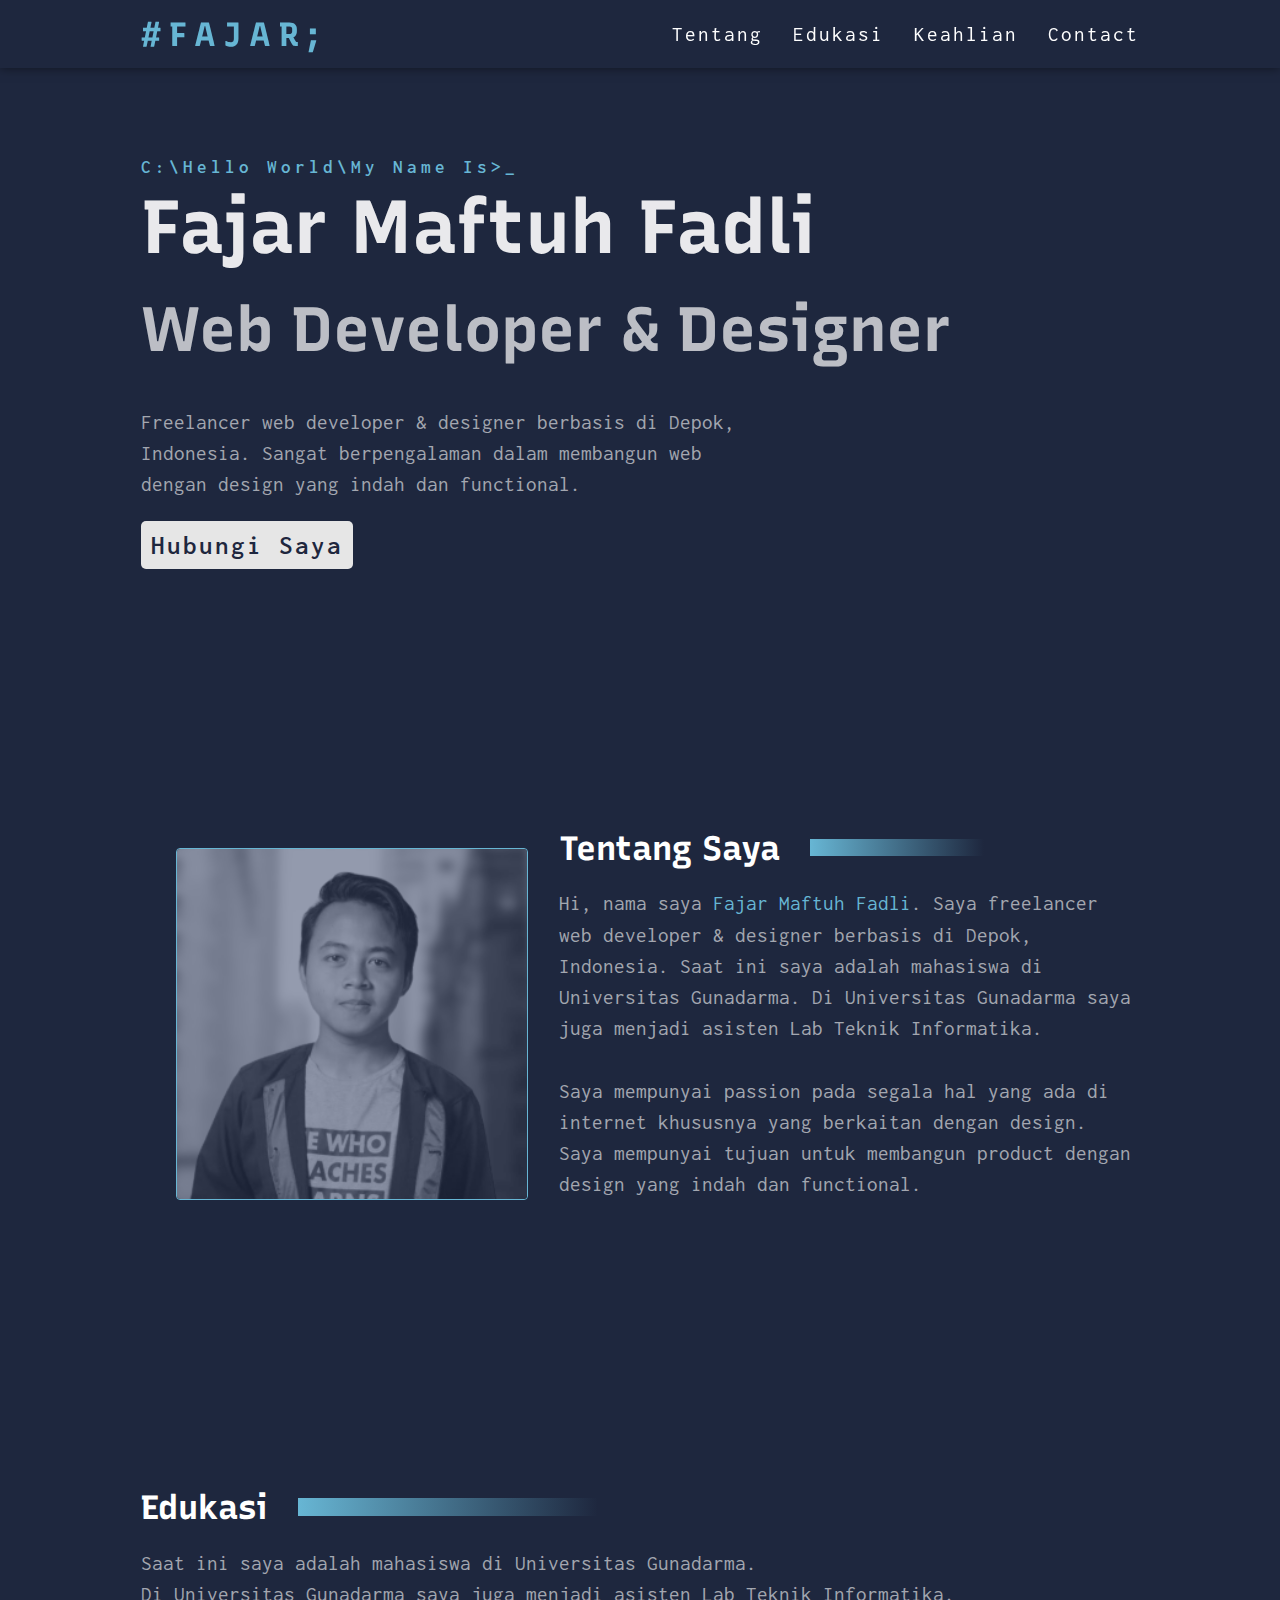
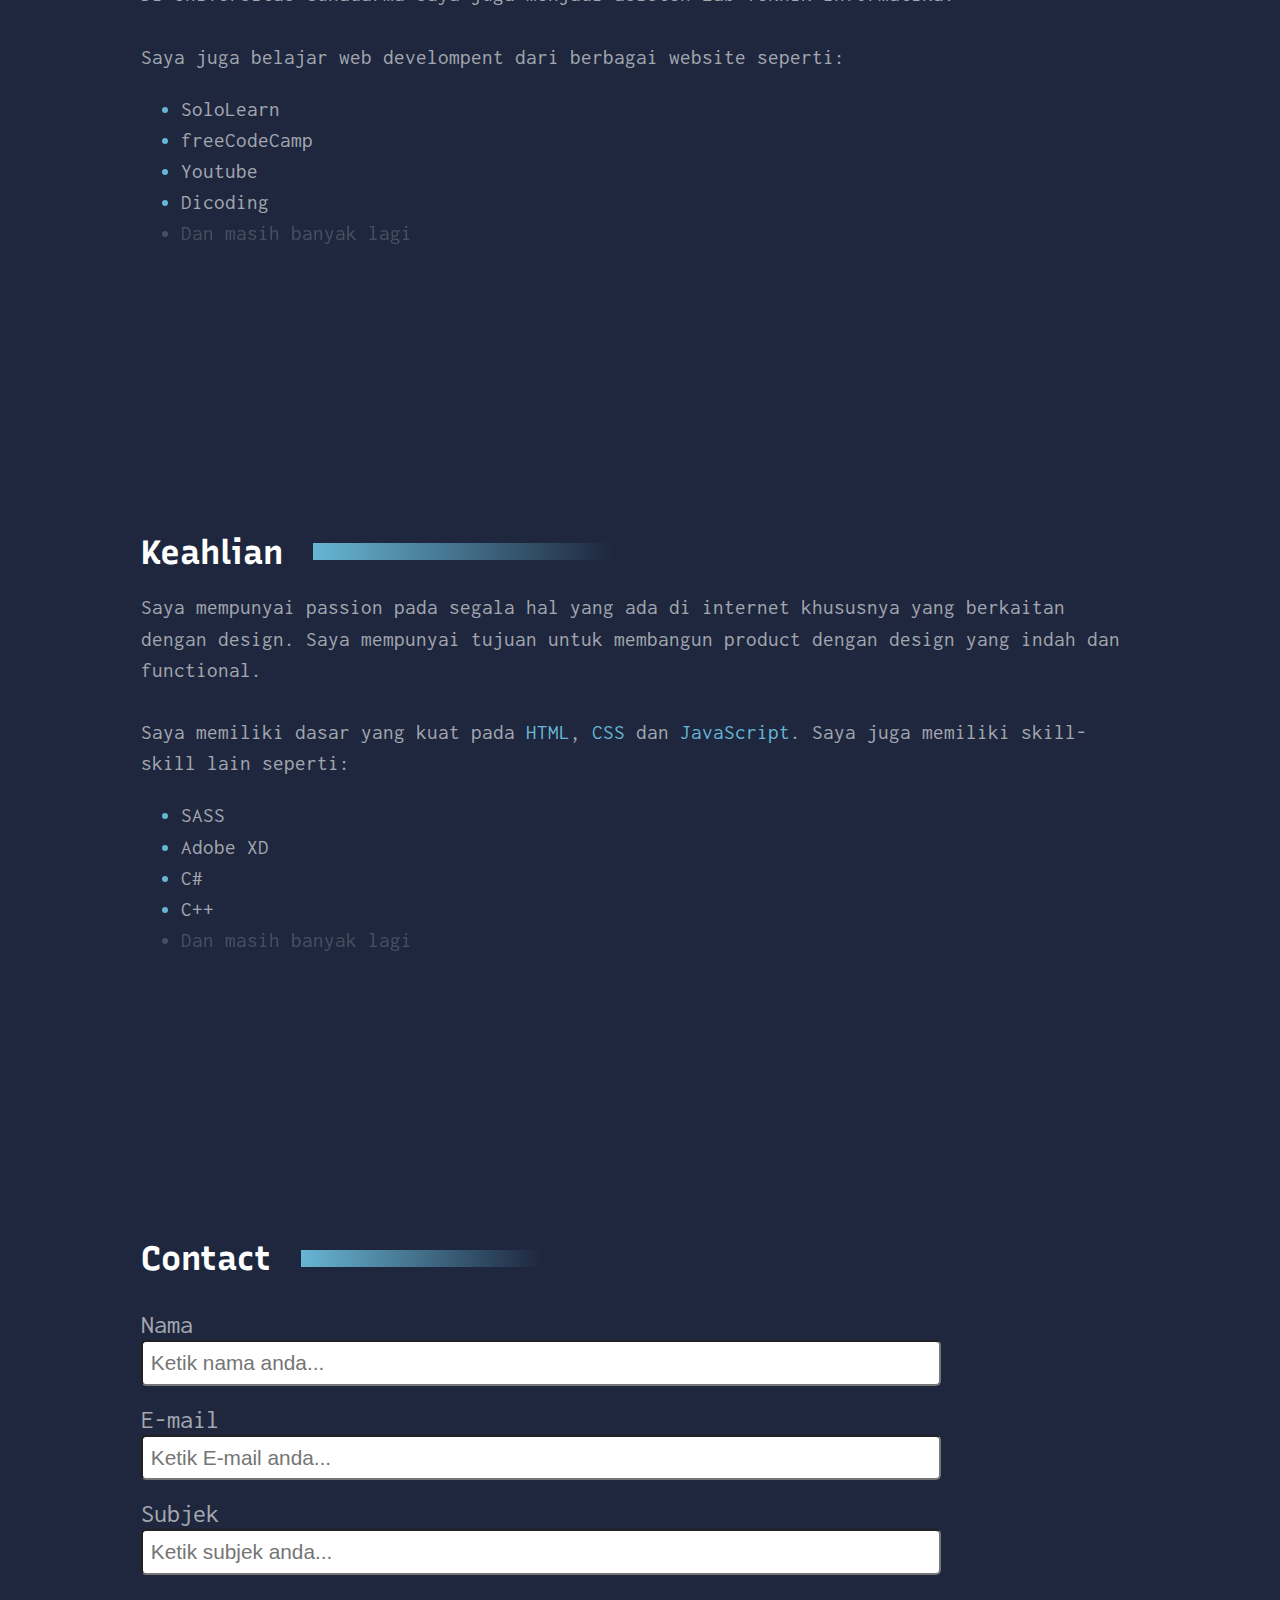
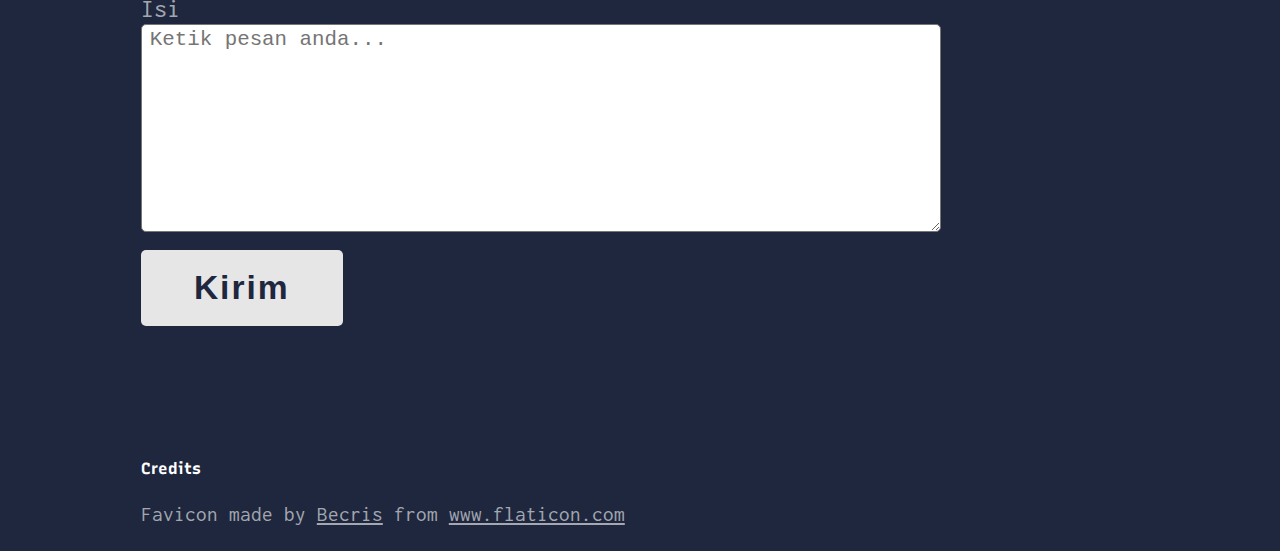
<file: index.html>
<!DOCTYPE html>
<html lang="en">

<head>
  <meta charset="UTF-8" />
  <meta name="viewport" content="width=device-width, initial-scale=1.0" />
  <title>Fajar Maftuh Fadli</title>

  <link rel="icon" href="img/favicon.svg">
  <link href="https://fonts.googleapis.com/css2?family=Recursive:wght@700&family=Roboto+Condensed:wght@700&display=swap"
    rel="stylesheet" />
  <link href="https://fonts.googleapis.com/css2?family=Inconsolata&display=swap" rel="stylesheet" />
  <link rel="stylesheet" href="css/default.css" />
</head>

<body>
  <header id="header-nav">
    <div id="nav-wrapper">
      <nav>
        <a href="#">
          <h2 id="logo">#FAJAR;</h2>
        </a>
          <ul id="nav-list">
            <li><a onclick="hamburgerAnim(this)" href="#about-me">Tentang</a></li>
            <li><a onclick="hamburgerAnim(this)" href="#education">Edukasi</a></li>
            <li><a onclick="hamburgerAnim(this)" href="#skill">Keahlian</a></li>
            <li><a onclick="hamburgerAnim(this)" href="#contact">Contact</a></li>
          </ul>
        <div id="hamburger-menu" onclick="hamburgerAnim(this)">
          <div id="hamburger-button">
            <div id="strip-1" class="hamburger-strip"></div>
            <div id="strip-2" class="hamburger-strip"></div>
            <div id="strip-3" class="hamburger-strip"></div>
          </div>
          <div></div>
        </div>
      </nav>
    </div>
  </header>
  <div id="line-wrapper">
    <div>
      <div id="line1-wrapper">
        <div class="line1" style="position: relative; top: 50px;"></div>
        <div class="line1" style="position: relative; top: 25px;"></div>
        <div class="line1"></div>
      </div>
      <div id="page-number-wrapper">
        <p id="page-number">01</p>
      </div>
    </div>
    <div id="line2"></div>
  </div>
  </div>
  <main>
    <section id="intro" class="content-wrapper">
      <p id="hello">C:\Hello World\My Name Is>_</p>
      <h1 id="name">Fajar Maftuh Fadli</h1>
      <h2 id="title">Web Developer & Designer</h2>
      <p id="sort-desc">
        Freelancer web developer & designer berbasis di Depok, Indonesia.
        Sangat berpengalaman dalam membangun web dengan design yang indah dan
        functional.
      </p>
      <a id="button1" href="#contact">Hubungi Saya</a>
      <div id="button-shadow"></div>
    </section>
    <section id="about-me" class="content-wrapper">
      <aside>
        <div id="photo">
          <div id="photo-wrapper">
            <img src="img/my-Photo.png" alt="My Portrait">
            <div id="my-photo-layer"></div>
          </div>
        </div>
        <article id="desc-wrappper">
          <div class="section-titles">
            <h3>Tentang Saya</h3>
            <div id="title-strip"></div>
          </div>
          <div id="about-desc">
            <p>Hi, nama saya <span class="blue-span">Fajar Maftuh Fadli</span>. Saya freelancer web developer & designer
              berbasis di Depok, Indonesia. Saat ini saya adalah mahasiswa di Universitas Gunadarma. Di Universitas
              Gunadarma
              saya juga menjadi asisten Lab Teknik Informatika.<br><br>Saya mempunyai passion pada segala hal yang ada
              di internet khususnya yang berkaitan dengan design. Saya mempunyai tujuan untuk membangun product dengan
              design yang indah dan functional.</p>
          </div>
        </article>
      </aside>
    </section>
    <section id="education" class="content-wrapper">
      <article id="desc-wrappper">
        <div class="section-titles">
          <h3>Edukasi</h3>
          <div id="title-strip"></div>
        </div>
        <p>Saat ini saya adalah mahasiswa di Universitas Gunadarma.<br>Di Universitas Gunadarma saya juga menjadi
          asisten Lab Teknik Informatika.<br><br>Saya juga belajar web develompent dari berbagai website seperti:</p>
        <ul>
          <li class="the-lists"><a target="_blank" href="https://www.sololearn.com/">SoloLearn</a></li>
          <li class="the-lists"><a target="_blank" href="https://www.freecodecamp.org/">freeCodeCamp</a></li>
          <li class="the-lists"><a target="_blank" href="https://www.youtube.com/">Youtube</a></li>
          <li class="the-lists"><a target="_blank" href="https://www.dicoding.com/">Dicoding</a></li>
          <li style="opacity: 0.3;">Dan masih banyak lagi</li>
        </ul>
      </article>
    </section>
    <section id="skill" class="content-wrapper">
      <article id="desc-wrappper">
        <div class="section-titles">
          <h3>Keahlian</h3>
          <div id="title-strip"></div>
        </div>
        <p>
          Saya mempunyai passion pada segala hal yang ada di internet khususnya yang berkaitan dengan design. Saya
          mempunyai tujuan untuk membangun product dengan design yang indah dan functional.<br><br>Saya memiliki dasar
          yang kuat pada <span class="blue-span">HTML</span>, <span class="blue-span">CSS</span> dan <span
            class="blue-span">JavaScript</span>. Saya juga memiliki skill-skill lain seperti:
        </p>
        <ul>
          <li class="the-lists"><a href="#">SASS</a></li>
          <li class="the-lists"><a href="#">Adobe XD</a></li>
          <li class="the-lists"><a href="#">C#</a></li>
          <li class="the-lists"><a href="#">C++</a></li>
          <li style="opacity: 0.3;">Dan masih banyak lagi</li>
        </ul>
      </article>
    </section>
    <!-- <section id="article" class="content-wrapper"></section> -->
    <section id="contact" class="content-wrapper">
      <div class="section-titles">
        <h3>Contact</h3>
        <div id="title-strip"></div>
      </div>
      <form>

        <label for="fname">Nama</label>
        <input type="text" id="fname" name="nama" placeholder="Ketik nama anda...">
    
        <label for="e-mail">E-mail</label>
        <input type="text" id="e-mail" name="e-mail" placeholder="Ketik E-mail anda...">
        
        <label for="subjek">Subjek</label>
        <input type="text" id="subjek" name="subjek" placeholder="Ketik subjek anda...">

        <label for="isi">Isi</label>
        <textarea id="isi" name="isi" placeholder="Ketik pesan anda..." style="height:200px"></textarea>
    
        <input type="submit" value="Kirim" onclick="errorAlert()">
    
      </form>
    </section>
  </main>
  <footer>
    <div>
      <!-- <h6>Made with ❤</h6> -->
      <h4>Credits</h4>
      <p>Favicon made by
        <a style="text-decoration: underline;" href="https://www.flaticon.com/authors/becris" title="Becris">Becris</a>
        from
        <a style="text-decoration: underline;" href="https://www.flaticon.com/" title="Flaticon">www.flaticon.com</a>
      </p>
    </div>
  </footer>
  <script src="script/default.js"></script>
</body>

</html>
</file>
<file: css/default.css>
button,
h1,
h2,
h3,
h4,
h5,
h6,
strong {
  color: white;
  font-family: "Recursive", sans-serif;
  margin: 0;
  -webkit-transition: font-size 1s ease-in-out;
  transition: font-size 1s ease-in-out;
}

a,
label,
li,
p,
span {
  /* 
  font-family: "Roboto Condensed", sans-serif; */
  color: rgba(255, 255, 255, 0.6);
  font-family: "Inconsolata", monospace;
  font-size: calc(0.5rem + 1vw);
  line-height: calc(12px + 1.5vw);
  -webkit-transition: font-size 1s ease-in-out;
  transition: font-size 1s ease-in-out;
}

a {
  cursor: pointer;
  text-decoration: none;
}

/*scroll customizer*/
::-webkit-scrollbar {
  width: 10px;
}

::-webkit-scrollbar-track {
  background: #0f121d;
}

::-webkit-scrollbar-thumb {
  background: rgba(255, 255, 255, 0.3);
}

::-webkit-scrollbar-thumb:hover {
  background: rgba(255, 255, 255, 0.15);
}

html {
  margin: 0;
  padding: 0;
}

html body {
  background-color: #1e273e;
  margin: 0;
  padding: 0;
}

html body #header-nav {
  position: fixed;
  top: 0;
  -webkit-transition: top 0.3s ease-in-out;
  transition: top 0.3s ease-in-out;
  width: 100%;
  z-index: 3;
}

html body #header-nav #nav-wrapper {
  background-color: #1e273e;
  -webkit-box-shadow: 0 0px 10px rgba(0, 0, 0, 0.5);
          box-shadow: 0 0px 10px rgba(0, 0, 0, 0.5);
  padding: 0 calc(11vw - 10px);
  position: -webkit-sticky;
  position: sticky;
  top: 0;
}

html body #header-nav #nav-wrapper nav {
  -webkit-box-align: center;
      -ms-flex-align: center;
          align-items: center;
  display: -webkit-box;
  display: -ms-flexbox;
  display: flex;
  height: calc(30px + 3vw);
  -webkit-box-pack: justify;
      -ms-flex-pack: justify;
          justify-content: space-between;
}

html body #header-nav #nav-wrapper nav #logo {
  color: #67b6d4;
  font-size: calc(0.5rem + 2vw);
  letter-spacing: 8px;
  padding: 12px 10px;
  -webkit-transition: all 0.5s;
  transition: all 0.5s;
}

html body #header-nav #nav-wrapper nav #logo:hover {
  text-shadow: 0px 0px 20px rgba(103, 182, 212, 0.5);
}

html body #header-nav #nav-wrapper nav #nav-list {
  display: -webkit-box;
  display: -ms-flexbox;
  display: flex;
  font-family: "Recursive", sans-serif;
  gap: 10px;
  list-style: none;
  margin: 0;
  padding: 0;
  text-align: center;
}

html body #header-nav #nav-wrapper nav #nav-list li a {
  color: white;
  cursor: pointer;
  letter-spacing: 2px;
  padding: 12px 10px;
  -webkit-transition: all 1s;
  transition: all 1s;
}

html body #header-nav #nav-wrapper nav #nav-list li a:hover {
  color: #67b6d4;
}

html body #header-nav #nav-wrapper nav #hamburger-menu {
  display: none;
  z-index: 20;
}

html body #header-nav #nav-wrapper nav #hamburger-menu #hamburger-button {
  display: -webkit-box;
  display: -ms-flexbox;
  display: flex;
  -webkit-box-orient: vertical;
  -webkit-box-direction: normal;
      -ms-flex-direction: column;
          flex-direction: column;
  background-color: rgba(0, 0, 0, 0);
  width: 35px;
  height: 35px;
  padding: 5px;
  -webkit-box-pack: space-evenly;
      -ms-flex-pack: space-evenly;
          justify-content: space-evenly;
}

html body #header-nav #nav-wrapper nav #hamburger-menu #hamburger-button .hamburger-strip {
  background-color: white;
  border-radius: 10px;
  margin: 3px 0;
  height: calc(1px + 0.5vw);
  -webkit-transition: all 0.4s ease-in-out;
  transition: all 0.4s ease-in-out;
}

html body #header-nav #nav-wrapper nav #hamburger-menu #hamburger-button:hover .hamburger-strip {
  background-color: #67b6d4;
}

@media screen and (max-width: 800px) {
  html body #header-nav #nav-wrapper nav #nav-list {
    background-color: #26314b;
    -webkit-box-shadow: 0 0px 10px rgba(0, 0, 0, 0.5);
            box-shadow: 0 0px 10px rgba(0, 0, 0, 0.5);
    -webkit-box-orient: vertical;
    -webkit-box-direction: normal;
        -ms-flex-direction: column;
            flex-direction: column;
    height: 100%;
    padding-top: 70px;
    position: fixed;
    right: calc(-1 * (10px + 30vw));
    top: 0;
    width: calc(10px + 30vw);
    -webkit-transition: all 0.5s ease-in-out;
    transition: all 0.5s ease-in-out;
  }
  html body #header-nav #nav-wrapper nav #nav-list li {
    margin: 20px 0;
  }
  html body #header-nav #nav-wrapper nav #hamburger-menu {
    display: block;
  }
}

html main .content-wrapper {
  padding: calc(5px + 10vw) 11vw;
}

html main .content-wrapper .the-lists {
  color: #67b6d4;
}

html main .content-wrapper .the-lists a:hover {
  color: #67b6d4;
}

html main .content-wrapper .blue-span {
  color: #67b6d4;
  -webkit-transition: all 1s, text-shadow 0.5s;
  transition: all 1s, text-shadow 0.5s;
}

html main .content-wrapper .blue-span:hover {
  text-shadow: 0px 0px 20px rgba(103, 182, 212, 0.7);
}

html main #intro {
  padding-top: calc(1px + 6vw);
}

html main #intro #hello {
  color: #67b6d4;
  font-size: calc((0.5rem + 0.8vw) + 1px);
  font-weight: 600;
  letter-spacing: 4px;
  margin: 0;
  z-index: 10;
  -webkit-transition: all 0.5s;
  transition: all 0.5s;
}

html main #intro #hello:hover {
  text-shadow: 0px 0px 20px rgba(103, 182, 212, 0.5);
}

html main #intro #name {
  color: rgba(255, 255, 255, 0.9);
  font-size: calc(1.5rem + 4vw);
  margin-bottom: 20px;
}

html main #intro #title {
  color: rgba(255, 255, 255, 0.7);
  font-size: calc(1.5rem + 3vw);
  /*5.5vw;*/
  margin-bottom: 40px;
}

html main #intro #sort-desc {
  color: rgba(255, 255, 255, 0.6);
  margin-bottom: 30px;
  min-width: calc(170px + 35vw);
  width: calc(20px + 40vw);
}

html main #intro #button1 {
  background-color: #e6e6e6;
  border-radius: 5px;
  border: none;
  cursor: pointer;
  color: #1e273e;
  font-size: calc(0.5rem + 1.5vw);
  margin: 0;
  padding: 10px;
  -webkit-transition: all 0.5s ease-in-out;
  transition: all 0.5s ease-in-out;
  font-weight: 600;
  letter-spacing: 2px;
}

html main #intro #button1:hover {
  background-color: #0f121d;
  color: white;
}

html main .section-titles {
  display: -webkit-box;
  display: -ms-flexbox;
  display: flex;
  -webkit-box-align: center;
      -ms-flex-align: center;
          align-items: center;
}

html main .section-titles h3 {
  font-size: calc(0.5rem + 2vw);
  margin-right: calc(5px + 2vw);
}

html main .section-titles #title-strip {
  width: 30%;
  height: calc(1px + 1.3vw);
  background: -webkit-gradient(linear, left top, right top, from(#67b6d4), to(rgba(0, 0, 0, 0)));
  background: linear-gradient(90deg, #67b6d4, rgba(0, 0, 0, 0));
}

html main #about-me aside {
  -webkit-box-align: center;
      -ms-flex-align: center;
          align-items: center;
  display: -webkit-box;
  display: -ms-flexbox;
  display: flex;
  -webkit-box-pack: center;
      -ms-flex-pack: center;
          justify-content: center;
}

html main #about-me aside #photo {
  -webkit-box-align: center;
      -ms-flex-align: center;
          align-items: center;
  display: -webkit-box;
  display: -ms-flexbox;
  display: flex;
  -webkit-box-pack: end;
      -ms-flex-pack: end;
          justify-content: flex-end;
  padding-right: calc(5px + 2vw);
  width: 40%;
}

html main #about-me aside #photo #photo-wrapper {
  border-radius: 4px;
  border: solid 1px #67b6d4;
  height: 30vw;
  max-height: 350px;
  max-width: 350px;
  position: relative;
  width: 30vw;
}

html main #about-me aside #photo #photo-wrapper img {
  border-radius: 4px;
  bottom: 0;
  left: 0;
  position: absolute;
  right: 0;
  top: 0;
  width: 100%;
  z-index: 1;
  -webkit-filter: grayscale(100%);
          filter: grayscale(100%);
  -webkit-transition: -webkit-filter 0.5s ease-in-out;
  transition: -webkit-filter 0.5s ease-in-out;
  transition: filter 0.5s ease-in-out;
  transition: filter 0.5s ease-in-out, -webkit-filter 0.5s ease-in-out;
}

html main #about-me aside #photo #photo-wrapper #my-photo-layer {
  background-color: #2f3e64;
  border-radius: 4px;
  bottom: 0;
  left: 0;
  opacity: 0.5;
  position: absolute;
  right: 0;
  top: 0;
  -webkit-transition: opacity 0.5s ease-in-out;
  transition: opacity 0.5s ease-in-out;
  width: 100%;
  z-index: 2;
}

html main #about-me aside #photo #photo-wrapper:hover img {
  -webkit-filter: grayscale(0);
          filter: grayscale(0);
}

html main #about-me aside #photo #photo-wrapper:hover #my-photo-layer {
  opacity: 0;
}

html main #about-me aside #desc-wrappper {
  width: 60%;
}

@media screen and (max-width: 800px) {
  html main #about-me aside {
    -webkit-box-orient: vertical;
    -webkit-box-direction: reverse;
        -ms-flex-direction: column-reverse;
            flex-direction: column-reverse;
  }
  html main #about-me aside #photo {
    -webkit-box-pack: center;
        -ms-flex-pack: center;
            justify-content: center;
    padding-right: 0;
    padding-top: calc(5px + 2vw);
    width: 100%;
  }
  html main #about-me aside #photo #photo-wrapper {
    height: 40vw;
    width: 40vw;
  }
  html main #about-me aside #desc-wrappper {
    width: 100%;
  }
}

html main #contact {
  max-width: 800px;
}

html main #contact form {
  margin-top: calc(5px + 2vw);
  display: -webkit-box;
  display: -ms-flexbox;
  display: flex;
  -webkit-box-orient: vertical;
  -webkit-box-direction: normal;
      -ms-flex-direction: column;
          flex-direction: column;
}

html main #contact form label {
  font-size: calc(0.5rem + 1vw + 5px);
}

html main #contact form input,
html main #contact form textarea {
  font-size: calc(0.5rem + 1vw);
  height: calc(10px + 2vw);
  margin-bottom: calc(5px + 1vw);
  border-radius: 5px;
  padding: 3px 8px;
}

html main #contact form input[type="submit"] {
  width: calc(10px + 15vw);
  height: calc(12px + 5vw);
  background-color: #e6e6e6;
  border-radius: 5px;
  border: none;
  cursor: pointer;
  color: #1e273e;
  font-size: calc(0.5rem + 2vw);
  margin: 0;
  padding: 10px;
  -webkit-transition: all 0.5s ease-in-out;
  transition: all 0.5s ease-in-out;
  font-weight: 600;
  letter-spacing: 2px;
}

html main #contact form input[type="submit"]:hover {
  background-color: #0f121d;
  color: white;
}

html footer {
  padding: 0 11vw;
}

.btn-hamburger #strip-1 {
  -webkit-transform: rotate(-45deg) translate(-8px, 8px);
          transform: rotate(-45deg) translate(-8px, 8px);
}

.btn-hamburger #strip-2 {
  opacity: 0;
  -webkit-transform: translate(30px, 0);
          transform: translate(30px, 0);
}

.btn-hamburger #strip-3 {
  -webkit-transform: rotate(45deg) translate(-7px, -8px);
          transform: rotate(45deg) translate(-7px, -8px);
}
/*# sourceMappingURL=default.css.map */
</file>
